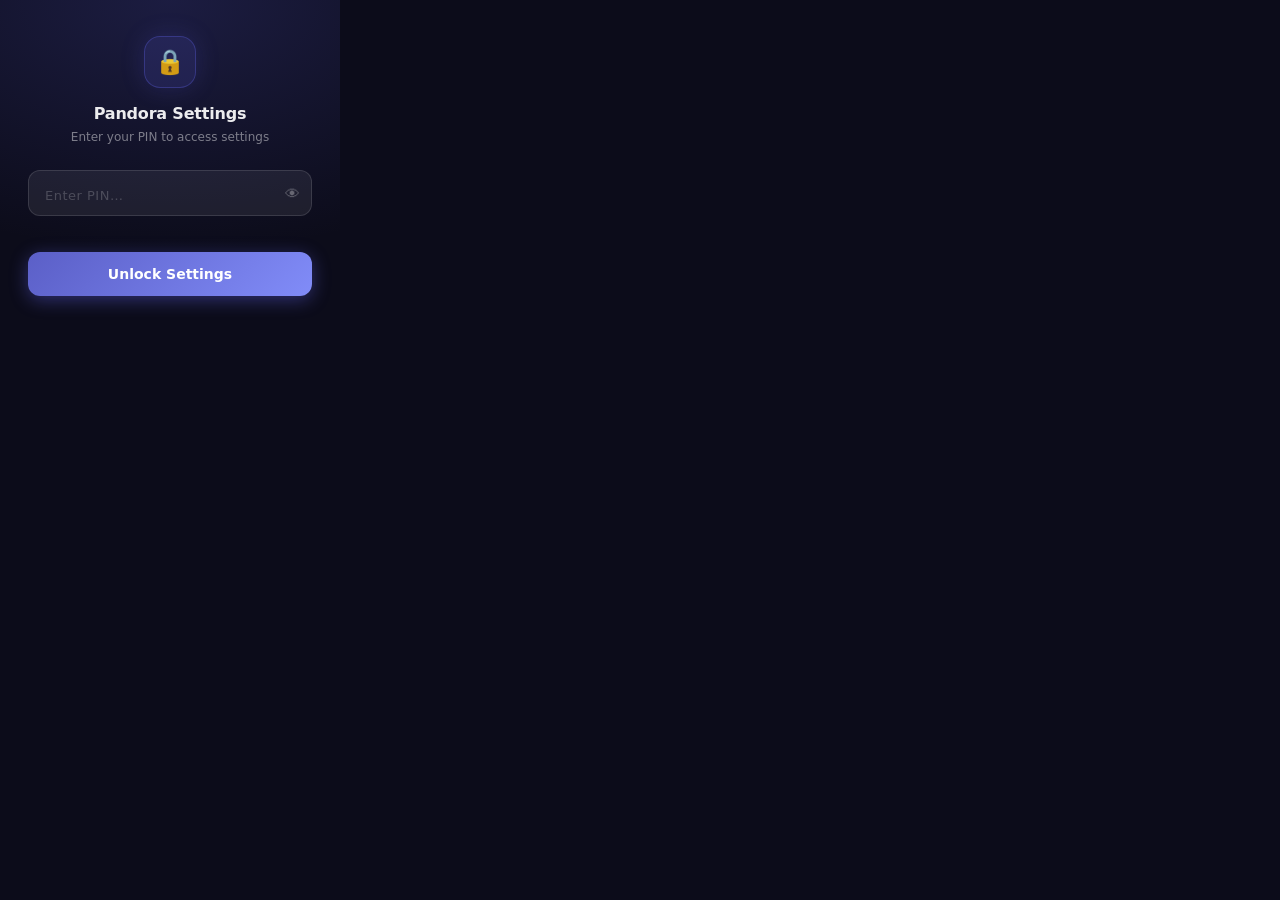
<file: ext/popup.html>
<!DOCTYPE html>
<html lang="en">
<head>
<meta charset="UTF-8">
<meta name="viewport" content="width=device-width, initial-scale=1.0">
<title>Pandora Settings</title>
<style>
  * { box-sizing: border-box; margin: 0; padding: 0; }

  :root {
    --bg: #0c0c1a;
    --surface: rgba(255,255,255,0.06);
    --surface-hover: rgba(255,255,255,0.1);
    --border: rgba(255,255,255,0.1);
    --accent: #6366f1;
    --accent-glow: rgba(99,102,241,0.35);
    --text: rgba(255,255,255,0.92);
    --muted: rgba(255,255,255,0.45);
    --danger: #f87171;
    --success: #34d399;
    --warn: #fbbf24;
  }

  body {
    width: 340px;
    background: var(--bg);
    color: var(--text);
    font-family: 'Segoe UI', system-ui, -apple-system, sans-serif;
    font-size: 13px;
    overflow-x: hidden;
    user-select: none;
    -webkit-user-select: none;
  }

  /* ── PIN GATE ───────────────────────────────────────────── */
  #pin-gate {
    display: flex;
    flex-direction: column;
    align-items: center;
    padding: 36px 28px 28px;
    gap: 0;
    background:
      radial-gradient(ellipse 200% 120% at 50% 0%, rgba(99,102,241,0.18) 0%, transparent 65%),
      var(--bg);
  }

  #pin-gate-icon {
    width: 52px; height: 52px;
    background: rgba(99,102,241,0.15);
    border: 1px solid rgba(99,102,241,0.3);
    border-radius: 16px;
    display: flex; align-items: center; justify-content: center;
    font-size: 24px;
    box-shadow: 0 0 24px rgba(99,102,241,0.18);
    margin-bottom: 16px;
  }

  #pin-gate h2 {
    font-size: 16px; font-weight: 700;
    letter-spacing: -0.2px;
    color: var(--text);
    margin-bottom: 5px;
    text-align: center;
  }

  #pin-gate-sub {
    font-size: 12px; color: var(--muted);
    text-align: center; line-height: 1.5;
    margin-bottom: 24px;
  }

  #gate-input-wrap {
    position: relative; width: 100%; margin-bottom: 10px;
  }

  #gate-pin-input {
    width: 100%; height: 46px;
    padding: 0 42px 0 16px;
    background: rgba(255,255,255,0.07);
    border: 1px solid rgba(255,255,255,0.12);
    border-radius: 12px;
    color: var(--text);
    font-size: 20px;
    font-weight: 500;
    letter-spacing: 6px;
    outline: none;
    font-family: inherit;
    -webkit-text-security: disc;
    text-security: disc;
    transition: border-color 0.2s, box-shadow 0.2s;
    caret-color: #818cf8;
  }

  #gate-pin-input.show-pin {
    -webkit-text-security: none;
    text-security: none;
    letter-spacing: 3px;
    font-size: 15px;
  }

  #gate-pin-input:focus {
    border-color: rgba(99,102,241,0.55);
    box-shadow: 0 0 0 3px rgba(99,102,241,0.18);
  }

  #gate-pin-input::placeholder {
    font-size: 13px; letter-spacing: 0.5px; font-weight: 400;
    color: rgba(255,255,255,0.2);
  }

  #gate-eye-btn {
    position: absolute; right: 12px; top: 50%; transform: translateY(-50%);
    background: none; border: none; outline: none; cursor: pointer;
    font-size: 15px; color: rgba(255,255,255,0.32);
    transition: color 0.15s; padding: 0; line-height: 1;
  }
  #gate-eye-btn:hover { color: rgba(255,255,255,0.6); }

  #gate-error {
    font-size: 12px; color: var(--danger);
    min-height: 16px; text-align: center;
    margin-bottom: 10px; font-weight: 500;
  }

  #gate-submit {
    width: 100%; height: 44px;
    background: linear-gradient(135deg, #5b5fc7, #818cf8);
    border: none; border-radius: 12px;
    color: #fff; font-size: 14px; font-weight: 600;
    cursor: pointer; font-family: inherit;
    box-shadow: 0 4px 18px rgba(99,102,241,0.4);
    transition: transform 0.12s, box-shadow 0.15s;
    outline: none;
  }
  #gate-submit:hover { transform: translateY(-1px); box-shadow: 0 6px 24px rgba(99,102,241,0.55); }
  #gate-submit:active { transform: scale(0.97); }

  @keyframes gate-shake {
    0%,100% { transform: translateX(0); }
    20% { transform: translateX(-8px); }
    40% { transform: translateX(8px); }
    60% { transform: translateX(-5px); }
    80% { transform: translateX(5px); }
  }
  .gate-shake { animation: gate-shake 0.38s ease both !important; }

  /* ── MAIN SETTINGS (hidden until unlocked) ──────────────── */
  #main-settings { display: none; }

  /* Header */
  .header {
    padding: 16px 18px 12px;
    background: linear-gradient(135deg, rgba(99,102,241,0.15), rgba(139,92,246,0.1));
    border-bottom: 1px solid var(--border);
    display: flex; align-items: center; gap: 10px;
  }

  .header-icon {
    width: 34px; height: 34px;
    background: rgba(99,102,241,0.2);
    border: 1px solid rgba(99,102,241,0.4);
    border-radius: 9px;
    display: flex; align-items: center; justify-content: center;
    font-size: 17px; flex-shrink: 0;
  }

  .header-text h1 { font-size: 14px; font-weight: 700; letter-spacing: -0.2px; }
  .header-text p  { font-size: 11px; color: var(--muted); margin-top: 1px; }
  #version-label  { font-size: 10px; color: rgba(255,255,255,0.25); margin-top: 1px; }

  .header-right { margin-left: auto; display: flex; align-items: center; gap: 6px; flex-shrink: 0; }

  #bell-btn {
    position: relative; width: 32px; height: 32px;
    background: transparent; border: 1px solid transparent; border-radius: 9px;
    display: flex; align-items: center; justify-content: center;
    cursor: pointer; font-size: 16px;
    transition: background 0.15s, border-color 0.15s;
    flex-shrink: 0; outline: none;
  }
  #bell-btn:hover { background: rgba(255,255,255,0.07); border-color: var(--border); }
  #bell-badge {
    display: none; position: absolute; top: 4px; right: 4px;
    width: 7px; height: 7px; background: var(--warn); border-radius: 50%;
    box-shadow: 0 0 5px rgba(251,191,36,0.7);
    animation: badge-pulse 2s ease-in-out infinite;
  }
  @keyframes badge-pulse {
    0%,100% { transform: scale(1); } 50% { transform: scale(1.35); opacity: 0.7; }
  }
  #bell-btn.has-update #bell-badge { display: block; }

  /* Update banner */
  #update-banner {
    display: none; padding: 9px 18px;
    background: rgba(251,191,36,0.08); border-bottom: 1px solid rgba(251,191,36,0.2);
    gap: 9px; align-items: flex-start;
  }
  #update-banner.visible { display: flex; }
  #update-banner-icon { font-size: 15px; flex-shrink: 0; margin-top: 1px; }
  #update-banner-text { flex: 1; }
  #update-banner-title { font-size: 11.5px; font-weight: 600; color: var(--warn); }
  #update-banner-body  { font-size: 11px; color: rgba(255,255,255,0.42); margin-top: 2px; line-height: 1.4; }
  #update-banner-close {
    font-size: 13px; cursor: pointer; color: rgba(255,255,255,0.28);
    background: none; border: none; outline: none; padding: 0; flex-shrink: 0;
  }
  #update-banner-close:hover { color: rgba(255,255,255,0.6); }

  /* Status bar */
  .status-bar {
    padding: 9px 18px;
    display: flex; align-items: center; justify-content: space-between;
    border-bottom: 1px solid var(--border);
    background: rgba(0,0,0,0.15);
  }
  .status-pill { display: flex; align-items: center; gap: 6px; font-size: 12px; font-weight: 500; }
  .status-dot { width: 7px; height: 7px; border-radius: 50%; }
  .status-dot.locked   { background: var(--danger); box-shadow: 0 0 5px rgba(248,113,113,0.5); }
  .status-dot.unlocked { background: var(--success); box-shadow: 0 0 5px rgba(52,211,153,0.5); }

  /* Sections */
  .section { padding: 13px 18px; border-bottom: 1px solid var(--border); }
  .section-label {
    font-size: 10px; font-weight: 600; letter-spacing: 0.8px;
    text-transform: uppercase; color: var(--muted); margin-bottom: 10px;
  }

  .field { margin-bottom: 9px; }
  .field label { display: block; font-size: 12px; color: var(--muted); margin-bottom: 4px; }
  .field input[type=text],
  .field input[type=password],
  .field input[type=number],
  .field select {
    width: 100%; padding: 7px 10px;
    background: var(--surface); border: 1px solid var(--border);
    border-radius: 8px; color: var(--text); font-size: 13px;
    font-family: inherit; outline: none;
    transition: border-color 0.15s, box-shadow 0.15s;
  }
  .field input:focus, .field select:focus {
    border-color: rgba(99,102,241,0.5);
    box-shadow: 0 0 0 3px rgba(99,102,241,0.14);
  }
  .field select option { background: #1a1a2e; }

  .toggle-row { display: flex; align-items: center; justify-content: space-between; padding: 6px 0; }
  .toggle-row-text { font-size: 12.5px; color: var(--text); }
  .toggle-row-sub  { font-size: 11px; color: var(--muted); margin-top: 1px; }
  .toggle { position: relative; width: 36px; height: 20px; flex-shrink: 0; }
  .toggle input { opacity: 0; width: 0; height: 0; }
  .toggle-track {
    position: absolute; inset: 0;
    background: rgba(255,255,255,0.1); border-radius: 20px;
    border: 1px solid var(--border); cursor: pointer; transition: background 0.2s;
  }
  .toggle-track::before {
    content: ''; position: absolute;
    width: 14px; height: 14px; left: 2px; top: 2px;
    background: rgba(255,255,255,0.5); border-radius: 50%;
    transition: transform 0.2s, background 0.2s;
  }
  .toggle input:checked + .toggle-track { background: var(--accent); border-color: var(--accent); }
  .toggle input:checked + .toggle-track::before { transform: translateX(16px); background: #fff; }

  .btn-row { display: flex; gap: 7px; margin-top: 4px; }
  .btn {
    flex: 1; padding: 7px 11px; border-radius: 8px;
    font-size: 12px; font-weight: 600; cursor: pointer;
    border: none; outline: none; transition: all 0.13s; font-family: inherit;
  }
  .btn-primary {
    background: var(--accent); color: #fff;
    box-shadow: 0 2px 10px var(--accent-glow);
  }
  .btn-primary:hover { background: #818cf8; transform: translateY(-1px); }
  .btn-primary:active { transform: scale(0.97); }
  .btn-secondary { background: var(--surface); border: 1px solid var(--border); color: var(--text); }
  .btn-secondary:hover { background: var(--surface-hover); }
  .btn-danger { background: rgba(248,113,113,0.1); border: 1px solid rgba(248,113,113,0.22); color: var(--danger); }
  .btn-danger:hover { background: rgba(248,113,113,0.18); }
  .btn-warn { background: rgba(251,191,36,0.1); border: 1px solid rgba(251,191,36,0.22); color: var(--warn); }
  .btn-warn:hover { background: rgba(251,191,36,0.18); }

  /* Toast */
  #toast {
    position: fixed; bottom: 13px; left: 50%;
    transform: translateX(-50%) translateY(38px);
    background: rgba(52,211,153,0.14); border: 1px solid rgba(52,211,153,0.28);
    color: var(--success); padding: 6px 15px; border-radius: 20px;
    font-size: 12px; font-weight: 500; opacity: 0;
    transition: all 0.22s ease; white-space: nowrap; pointer-events: none; z-index: 100;
  }
  #toast.show { opacity: 1; transform: translateX(-50%) translateY(0); }
  #toast.error { background: rgba(248,113,113,0.14); border-color: rgba(248,113,113,0.28); color: var(--danger); }

  .hint { font-size: 11px; color: var(--muted); margin-top: 4px; }
  .pin-row { display: flex; gap: 6px; align-items: flex-end; }
  .pin-row .field { flex: 1; margin-bottom: 0; }
</style>
</head>
<body>

<!-- ── PIN GATE ─────────────────────────────────────────────── -->
<div id="pin-gate">
  <div id="pin-gate-icon">🔒</div>
  <h2>Pandora Settings</h2>
  <p id="pin-gate-sub">Enter your PIN to access settings</p>

  <div id="gate-input-wrap">
    <input type="password" id="gate-pin-input" placeholder="Enter PIN…"
           maxlength="8" inputmode="numeric" autocomplete="off" spellcheck="false">
    <button id="gate-eye-btn" title="Show/hide">👁</button>
  </div>

  <div id="gate-error"></div>
  <button id="gate-submit">Unlock Settings</button>
</div>

<!-- ── MAIN SETTINGS ────────────────────────────────────────── -->
<div id="main-settings">

  <div class="header">
    <div class="header-icon">🔒</div>
    <div class="header-text">
      <h1>Pandora</h1>
      <p>PIN Screen Lock — Settings</p>
      <div id="version-label">v1.1.0</div>
    </div>
    <div class="header-right">
      <button id="bell-btn" title="Check for updates">
        🔔<span id="bell-badge"></span>
      </button>
    </div>
  </div>

  <div id="update-banner">
    <div id="update-banner-icon">🆕</div>
    <div id="update-banner-text">
      <div id="update-banner-title">Update Available</div>
      <div id="update-banner-body">Run <strong>update.bat</strong> to get the latest version, then reload the extension.</div>
    </div>
    <button id="update-banner-close">✕</button>
  </div>

  <div class="status-bar">
    <div class="status-pill">
      <div class="status-dot locked" id="status-dot"></div>
      <span id="status-text">Checking…</span>
    </div>
    <button class="btn btn-danger" id="btn-lock-all" style="flex:none;padding:5px 10px;font-size:11px;">Lock All Tabs</button>
  </div>

  <!-- PIN Setup -->
  <div class="section">
    <div class="section-label">PIN Configuration</div>
    <div class="pin-row">
      <div class="field">
        <label>New PIN (4–8 digits)</label>
        <input type="password" id="input-pin" placeholder="Enter new PIN" maxlength="8" inputmode="numeric" pattern="[0-9]*">
      </div>
      <div class="field">
        <label>Confirm PIN</label>
        <input type="password" id="input-pin-confirm" placeholder="Confirm PIN" maxlength="8" inputmode="numeric" pattern="[0-9]*">
      </div>
    </div>
    <div class="hint">Numbers only. Stored locally on your device.</div>
    <div class="btn-row" style="margin-top:10px;">
      <button class="btn btn-primary" id="btn-save-pin">Save PIN</button>
      <button class="btn btn-warn" id="btn-clear-pin">Clear PIN</button>
    </div>
  </div>

  <!-- Auto-relock -->
  <div class="section">
    <div class="section-label">Auto-Relock Rules</div>
    <div class="field">
      <label>Unlock duration (minutes, 0 = until closed)</label>
      <input type="number" id="input-duration" min="0" max="480" placeholder="0">
    </div>
    <div class="field">
      <label>Inactivity timeout (seconds, 0 = disabled)</label>
      <input type="number" id="input-inactivity" min="0" max="3600" placeholder="0">
    </div>
    <div class="toggle-row">
      <div>
        <div class="toggle-row-text">Lock each tab separately</div>
        <div class="toggle-row-sub">Off = one unlock covers all tabs this session</div>
      </div>
      <label class="toggle">
        <input type="checkbox" id="toggle-lock-each-tab">
        <div class="toggle-track"></div>
      </label>
    </div>
    <div class="toggle-row">
      <div>
        <div class="toggle-row-text">Relock on tab switch</div>
        <div class="toggle-row-sub">Lock tabs when you switch away</div>
      </div>
      <label class="toggle">
        <input type="checkbox" id="toggle-tabswitch">
        <div class="toggle-track"></div>
      </label>
    </div>
    <div class="btn-row" style="margin-top:6px;">
      <button class="btn btn-primary" id="btn-save-relock">Save Rules</button>
    </div>
  </div>

  <!-- Appearance -->
  <div class="section">
    <div class="section-label">Appearance</div>
    <div class="field">
      <label>Theme</label>
      <select id="select-theme">
        <!-- populated dynamically from themes.json -->
        <option value="dark">Dark (default)</option>
      </select>
    </div>
    <div class="field">
      <label>Clock Format</label>
      <select id="select-clock-format">
        <option value="24hm">24h — HH:MM</option>
        <option value="24hms">24h — HH:MM:SS</option>
        <option value="12hm">12h — HH:MM AM/PM</option>
        <option value="12hms">12h — HH:MM:SS AM/PM</option>
      </select>
    </div>
    <div class="field">
      <label>Clock Font</label>
      <select id="select-clock-font">
        <option value="">Default (System)</option>
        <option value="'Courier New', monospace">Courier New (Mono)</option>
        <option value="Georgia, serif">Georgia (Serif)</option>
        <option value="'Arial', sans-serif">Arial (Sans)</option>
        <option value="'Impact', sans-serif">Impact (Bold)</option>
        <option value="'Times New Roman', serif">Times New Roman</option>
      </select>
    </div>
    <div class="field">
      <label>Lock screen title</label>
      <input type="text" id="input-title" placeholder="This page is locked" maxlength="80">
    </div>
    <div class="field">
      <label>Lock screen subtitle</label>
      <input type="text" id="input-subtitle" placeholder="Enter your PIN to continue" maxlength="120">
    </div>
    <div class="btn-row">
      <button class="btn btn-primary" id="btn-save-appearance">Save Appearance</button>
    </div>
  </div>

</div><!-- /main-settings -->

<div id="toast"></div>
<script src="popup.js"></script>
</body>
</html>
</file>
